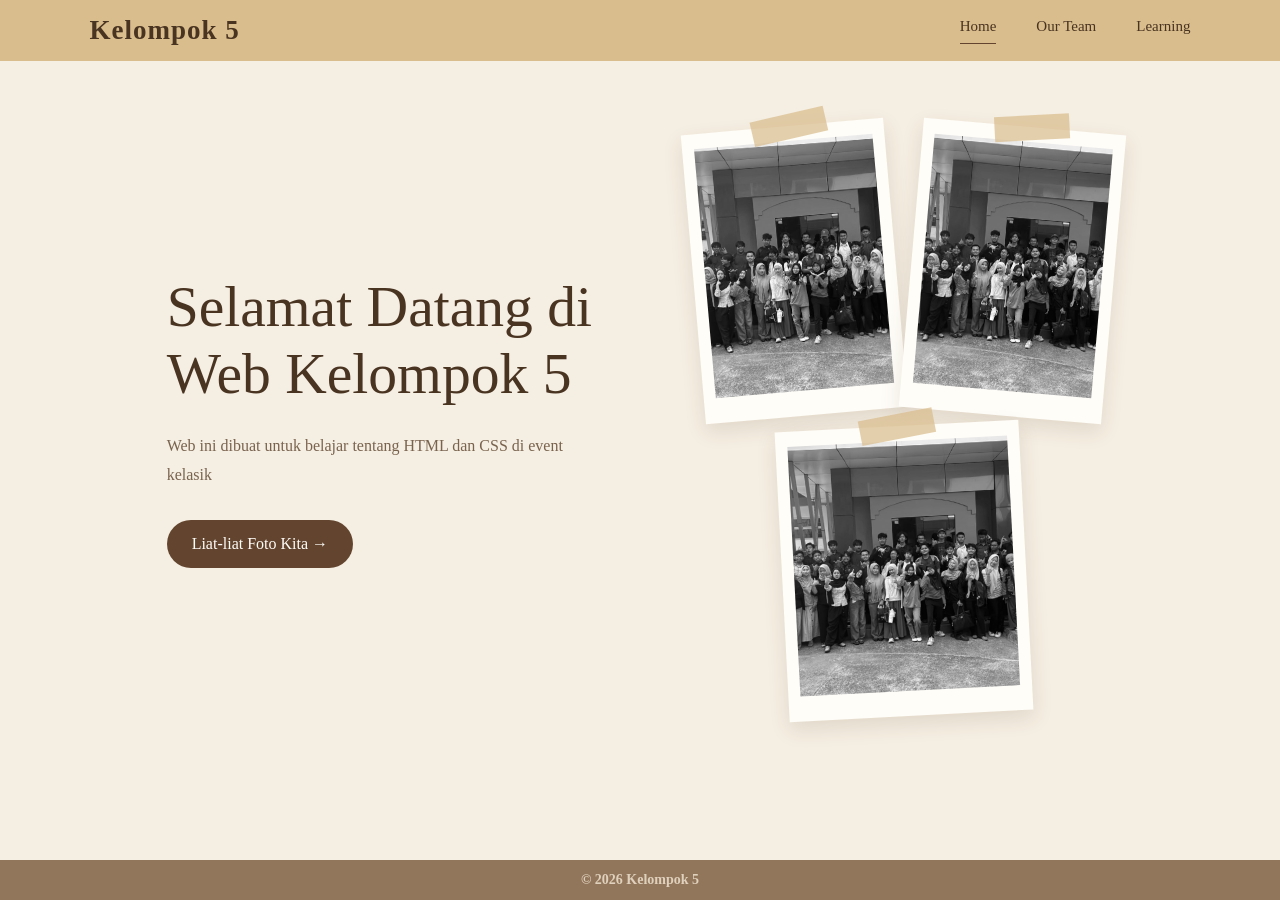
<file: kelompok_5/index.html>
<!doctype html>
<html lang="id">
  <head>
    <meta charset="UTF-8" />
    <meta name="viewport" content="width=device-width, initial-scale=1.0" />
    <title>Kelompok 5</title>
    <link rel="stylesheet" href="css/style.css" />
    <script src="js/script.js" defer></script>
  </head>

  <body>
    <header class="navbar">
      <a href="index.html" class="logo">Kelompok 5</a>

      <nav class="navbar1" aria-label="Navigasi utama">
        <button
          class="menu-toggle"
          type="button"
          aria-expanded="false"
          aria-controls="navLinks"
        >
          Menu
        </button>
        <div class="navlink" id="navLinks">
          <a href="index.html" class="active">Home</a>
          <a href="team.html">Our Team</a>
          <a href="learning.html">Learning</a>
        </div>
      </nav>
    </header>

    <main>
      <section class="hero">
        <div class="hero-text">
          <h1>Selamat Datang di Web Kelompok 5</h1>

          <p class="description">
            Web ini dibuat untuk belajar tentang HTML dan CSS di event kelasik
          </p>

          <a href="team.html" class="main-button"> Liat-liat Foto Kita → </a>
        </div>

        <div class="hero-photos">
          <div class="polaroid photo-one">
            <img
              src="aset/img/WhatsApp Image 2026-10-24 at 16.26.23 (1).jpeg"
              alt="Foto Kelasik 1"
            />
          </div>

          <div class="polaroid photo-two">
            <img
              src="aset/img/WhatsApp Image 2026-10-24 at 16.26.22.jpeg"
              alt="Foto Kelasik 2"
            />
          </div>

          <div class="polaroid photo-three">
            <img
              src="aset/img/WhatsApp Image 2026-10-24 at 16.26.22.jpeg"
              alt="Foto Kelasik 3"
            />
          </div>
        </div>
      </section>
    </main>
    <footer>
      <p>&copy; 2026 Kelompok 5</p>
    </footer>
  </body>
</html>
</file>
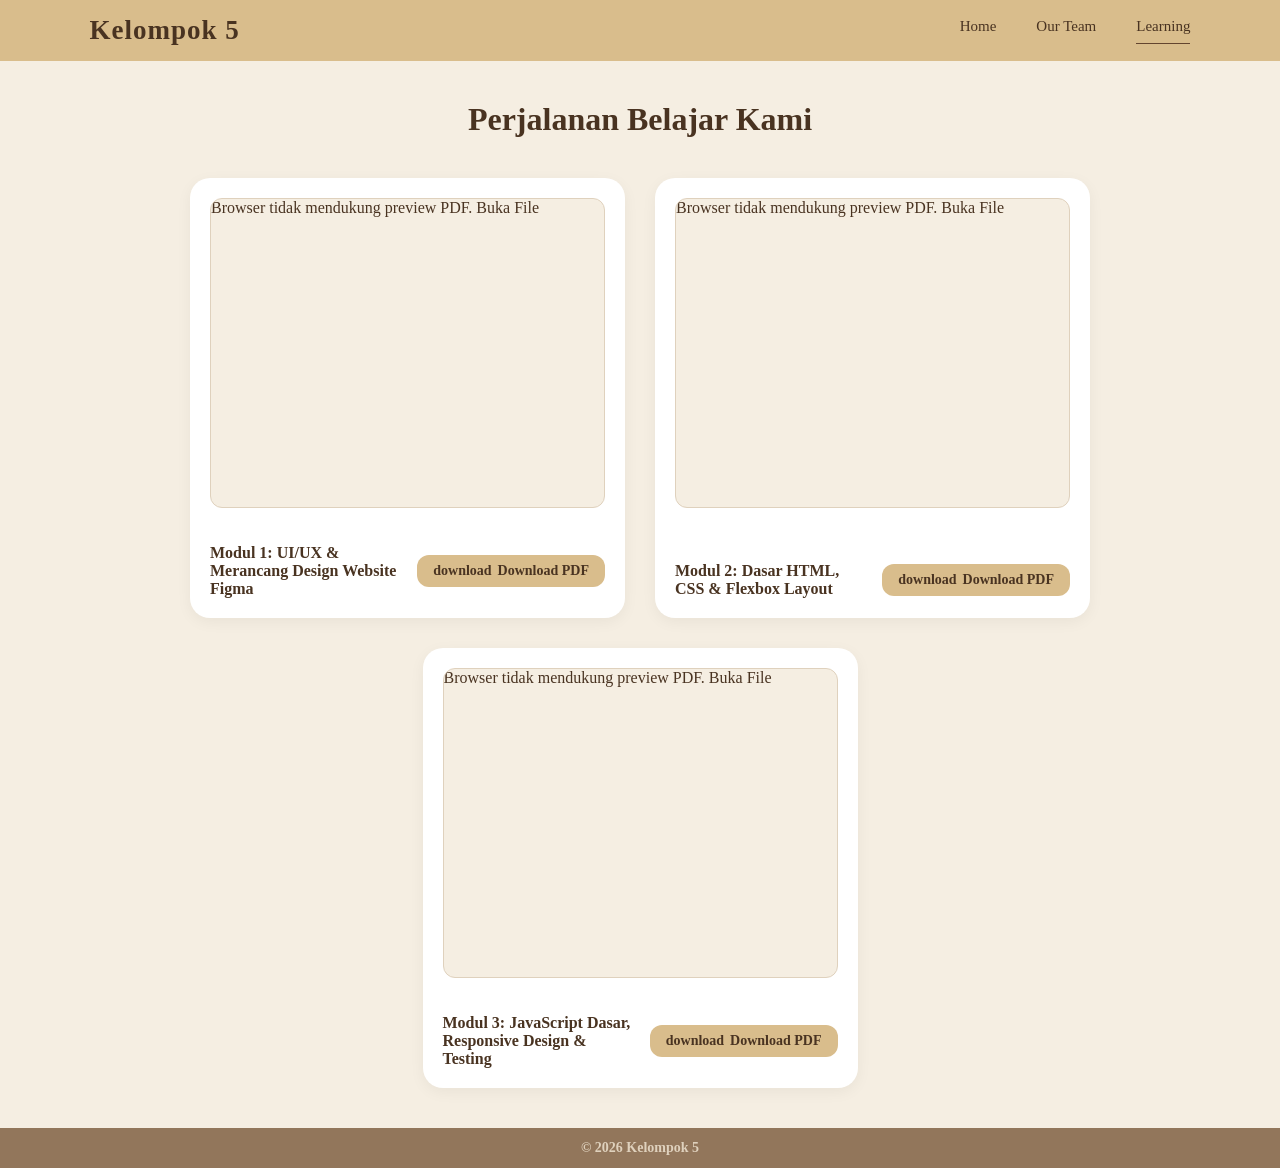
<file: kelompok_5/learning.html>
<!doctype html>
<html lang="id">
  <head>
    <meta charset="UTF-8" />
    <meta name="viewport" content="width=device-width, initial-scale=1.0" />
    <title>Learning - Kelompok 5</title>
    <link rel="stylesheet" href="css/style.css" />
    <script src="js/script.js" defer></script>
  </head>
  <body>
    <header class="navbar">
      <a href="index.html" class="logo">Kelompok 5</a>
      <nav class="navbar1" aria-label="Navigasi utama">
        <button
          class="menu-toggle material-symbols-outlined"
          type="button"
          aria-expanded="false"
          aria-controls="navLinks"
        >
          menu
        </button>
        <div class="navlink" id="navLinks">
          <a href="index.html">Home</a>
          <a href="team.html">Our Team</a>
          <a href="learning.html" class="active">Learning</a>
        </div>
      </nav>
    </header>
    <main class="learning-container">
      <h1 class="learning-title">Perjalanan Belajar Kami</h1>
      <div class="cards-grid">
        <div class="learning-card">
          <object
            data="Dokumen_Pembelajaran/Modul 01-KELASIK2026.pdf"
            type="application/pdf"
            class="doc-preview"
          >
            <p>
              Browser tidak mendukung preview PDF.
              <a href="Dokumen_Pembelajaran/Modul 01-KELASIK2026.pdf"
                >Buka File</a
              >
            </p>
          </object>
          <div class="card-content">
            <h3>Modul 1: UI/UX & Merancang Design Website Figma</h3>
            <a
              href="Dokumen_Pembelajaran/Modul 01-KELASIK2026.pdf"
              download="Modul_01_Figma_Kelompok5.pdf"
              class="badge badge-download"
            >
              <span class="material-symbols-outlined">download</span> Download
              PDF
            </a>
          </div>
        </div>
        <div class="learning-card">
          <object
            data="Dokumen_Pembelajaran/Modul-02-kelasik.docx.pdf"
            type="application/pdf"
            class="doc-preview"
          >
            <p>
              Browser tidak mendukung preview PDF.
              <a href="Dokumen_Pembelajaran/Modul-02-kelasik.docx.pdf"
                >Buka File</a
              >
            </p>
          </object>
          <div class="card-content">
            <h3>Modul 2: Dasar HTML, CSS & Flexbox Layout</h3>
            <a
              href="Dokumen_Pembelajaran/Modul-02-kelasik.docx.pdf"
              download="Modul_02_HTML_CSS_Kelompok5.pdf"
              class="badge badge-download"
            >
              <span class="material-symbols-outlined">download</span> Download
              PDF
            </a>
          </div>
        </div>
        <div class="learning-card card-center">
          <object
            data="Dokumen_Pembelajaran/Modul-03-KELASIK.pdf"
            type="application/pdf"
            class="doc-preview"
          >
            <p>
              Browser tidak mendukung preview PDF.
              <a href="Dokumen_Pembelajaran/Modul-03-KELASIK.pdf">Buka File</a>
            </p>
          </object>
          <div class="card-content">
            <h3>Modul 3: JavaScript Dasar, Responsive Design & Testing</h3>
            <a
              href="Dokumen_Pembelajaran/Modul-03-KELASIK.pdf"
              download="Modul_03_JavaScript_Kelompok5.pdf"
              class="badge badge-download"
            >
              <span class="material-symbols-outlined">download</span> Download
              PDF
            </a>
          </div>
        </div>
      </div>
    </main>
    <footer>&copy; 2026 Kelompok 5</footer>
  </body>
</html>
</file>
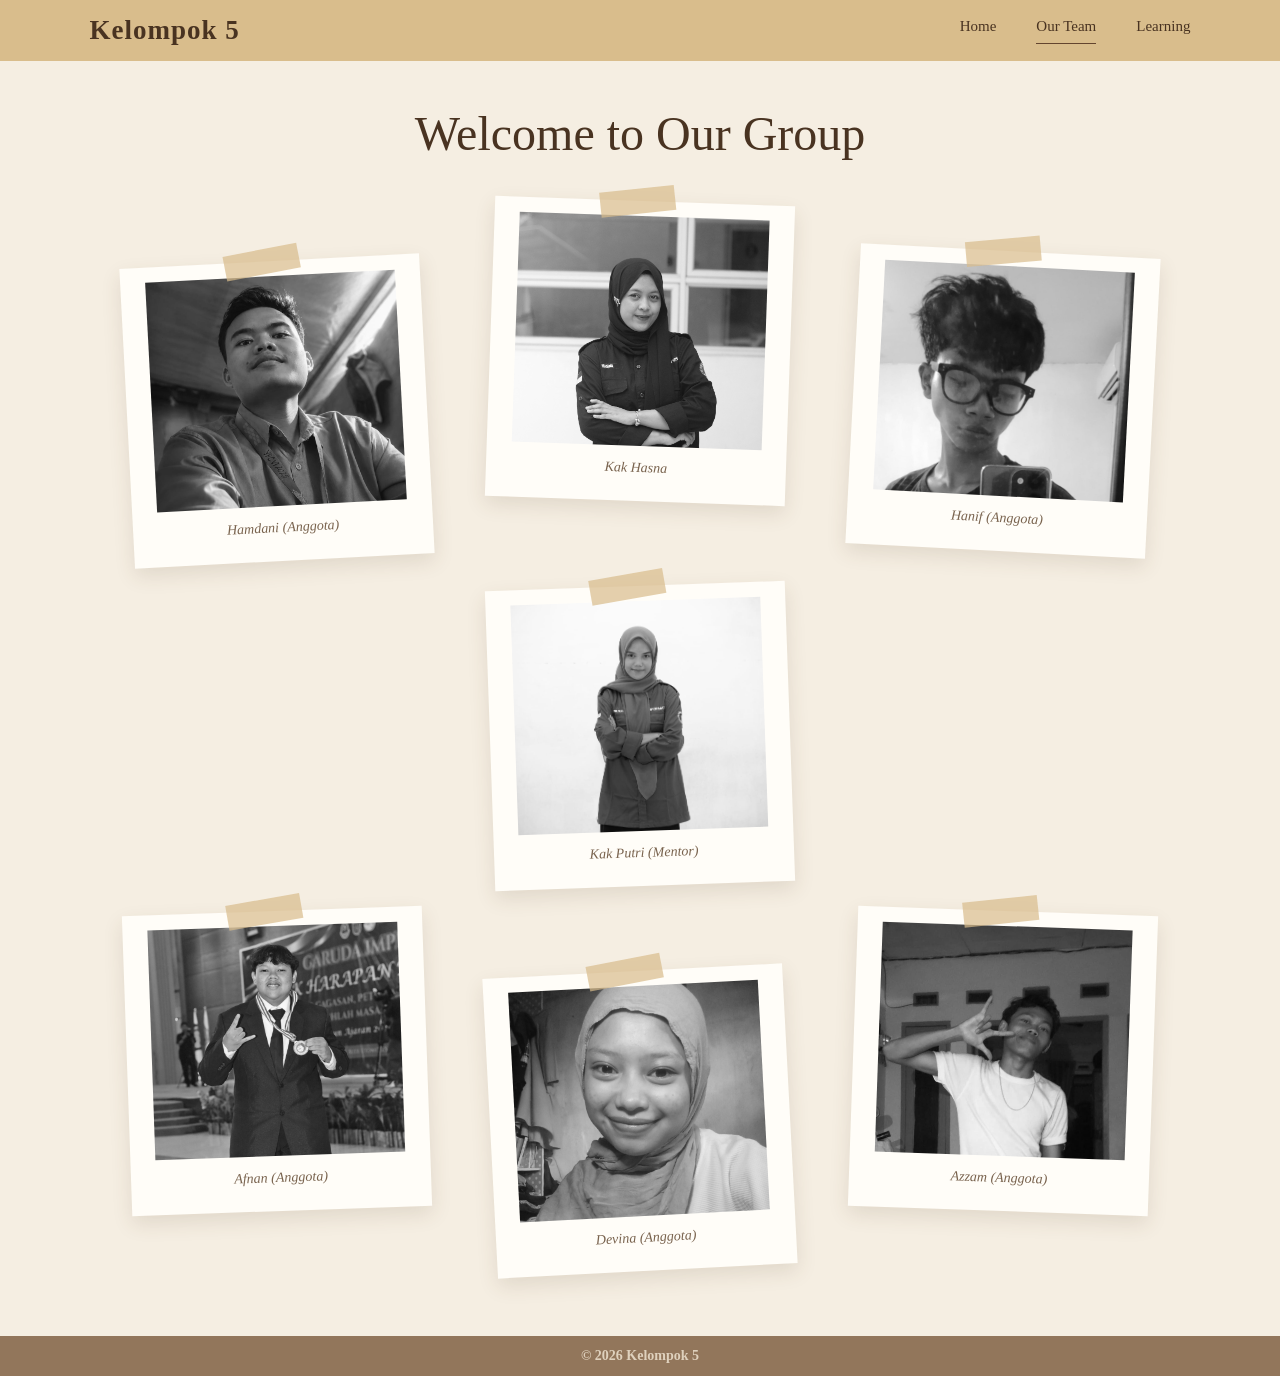
<file: kelompok_5/team.html>
<!doctype html>
<html lang="id">
  <head>
    <meta charset="UTF-8" />
    <meta name="viewport" content="width=device-width, initial-scale=1.0" />
    <title>Our Team | Kelompok 5</title>
    <link rel="stylesheet" href="css/style.css" />
    <script src="js/script.js" defer></script>
  </head>

  <body>
    <header class="navbar">
      <a href="index.html" class="logo">Kelompok 5</a>

      <nav class="navbar1" aria-label="Navigasi utama">
        <button
          class="menu-toggle"
          type="button"
          aria-expanded="false"
          aria-controls="navLinks"
        >
          menu
        </button>
        <div class="navlink" id="navLinks">
          <a href="index.html">Home</a>
          <a href="team.html" class="active">Our Team</a>
          <a href="learning.html">Learning</a>
        </div>
      </nav>
    </header>

    <main class="gallery-page">
      <div class="gallery-title">
        <h1>Welcome to Our Group</h1>
      </div>

      <section class="photo-gallery">
        <div class="polaroid">
          <img src="aset/img/hamdani.jpeg" alt="Foto Hamdani" />
          <p>Hamdani (Anggota)</p>
        </div>

        <div class="polaroid">
          <img src="aset/img/mentor.jpeg" alt="Foto Kak Hasna" />
          <p>Kak Hasna</p>
        </div>

        <div class="polaroid">
          <img src="aset/img/ame.jpeg" alt="Foto Hanif" />
          <p>Hanif (Anggota)</p>
        </div>

        <div class="polaroid">
          <img src="aset/img/mentor1.jpeg" alt="Foto Kak Putri" />
          <p>Kak Putri (Mentor)</p>
        </div>

        <div class="polaroid">
          <img src="aset/img/afnan.jpeg" alt="Foto Afnan" />
          <p>Afnan (Anggota)</p>
        </div>

        <div class="polaroid">
          <img src="aset/img/devina.jpeg" alt="Foto Devina" />
          <p>Devina (Anggota)</p>
        </div>

        <div class="polaroid">
          <img src="aset/img/azzam.jpeg" alt="Foto Azzam" />
          <p>Azzam (Anggota)</p>
        </div>
      </section>
    </main>

    <footer>
      <p>&copy; 2026 Kelompok 5</p>
    </footer>
  </body>
</html>
</file>
<file: kelompok_5/css/style.css>
* {
  margin: 0;
  padding: 0;
  box-sizing: border-box;
}

html {
  scroll-behavior: smooth;
}

body {
  background-color: #f5eee2;
  color: #493321;
  font-family: Georgia, "Times New Roman", serif;
  min-height: 100vh;
  display: flex;
  flex-direction: column;
}

a {
  color: inherit;
  text-decoration: none;
}

img {
  max-width: 100%;
}

.navbar {
  display: flex;
  justify-content: space-between;
  align-items: center;
  gap: 25px;
  padding: 15px 7%;
  background-color: #d9bd8c;
}

.logo {
  font-size: 27px;
  font-weight: bold;
  letter-spacing: 1px;
  white-space: nowrap;
}

.navbar1 {
  display: flex;
  align-items: center;
}

.navlink {
  display: flex;
  align-items: center;
  gap: 40px;
}

.navlink a {
  font-size: 15px;
  padding-bottom: 8px;
  border-bottom: 1px solid transparent;
  transition: 0.3s;
}

.navlink a:hover,
.navlink a.active {
  border-bottom-color: #63452f;
}

.navbar .menu-toggle {
  display: none;
}

.hero {
  display: flex;
  align-items: center;
  justify-content: space-between;
  gap: 30px;
  padding: 25px 7% 30px;
}

.hero-text {
  flex: 1;
  min-width: 0;
}

.small-text {
  color: #92765b;
  font-size: 15px;
  font-style: italic;
  margin-bottom: 25px;
}

.hero-text h1 {
  max-width: 600px;
  font-size: clamp(40px, 4.5vw, 65px);
  line-height: 1.15;
  font-weight: normal;
  margin-bottom: 25px;
}

.description {
  color: #79634e;
  font-size: 16px;
  line-height: 1.8;
  max-width: 440px;
  margin-bottom: 30px;
}

.main-button {
  display: inline-block;
  background-color: #63452f;
  color: #fffdf8;
  padding: 15px 25px;
  border-radius: 30px;
  transition: 0.3s;
}

.main-button:hover {
  background-color: #8b684a;
}

.hero-photos {
  flex: 1;
  min-width: 0;
  display: grid;
  grid-template-columns: repeat(2, minmax(0, 1fr));
  align-items: center;
  gap: 15px;
  max-width: 420px;
  margin: 0 auto;
}

.polaroid {
  position: relative;
  background-color: #fffdf8;
  padding: 15px 12px 25px;
  box-shadow: 0 8px 20px #59432b20;
  transition:
    transform 0.4s cubic-bezier(0.175, 0.885, 0.32, 1.275),
    box-shadow 0.4s ease;
  cursor: pointer;
  width: 100%;
}

.polaroid:hover {
  transform: scale(1.05) rotate(0deg) translateY(-8px) !important;
  box-shadow: 0 15px 30px rgba(89, 67, 43, 0.25);
  z-index: 10;
}

.polaroid:active {
  transform: scale(1.02) translateY(-3px) !important;
  box-shadow: 0 8px 18px rgba(89, 67, 43, 0.2);
}

.polaroid img {
  display: block;
  width: 100%;
  max-width: 250px;
  height: 250px;
  object-fit: cover;
  object-position: top center;
  margin: 0 auto;
  filter: grayscale(100%);
  transition: filter 0.4s ease;
}

.polaroid:hover img {
  filter: grayscale(0%);
}

.polaroid p {
  text-align: center;
  color: #79634e;
  font-size: 14px;
  font-style: italic;
  margin-top: 14px;
}

.photo-one {
  transform: rotate(-5deg);
}

.photo-two {
  transform: rotate(5deg);
}

.photo-three {
  grid-column: 1 / 3;
  width: 58%;
  justify-self: center;
  transform: rotate(-3deg);
  margin-top: -5px;
}

.polaroid::before {
  content: "";
  position: absolute;
  top: -12px;
  left: 35%;
  width: 75px;
  height: 25px;
  background-color: #d9bd8c;
  opacity: 0.7;
  transform: rotate(-8deg);
  z-index: 1;
}

.preview-gallery {
  padding: 35px 7% 55px;
  border-top: 1px solid #dfd1bd;
}

.section-heading {
  display: flex;
  justify-content: space-between;
  align-items: center;
  gap: 15px;
  margin-bottom: 30px;
}

.section-heading h2 {
  font-size: 14px;
  font-weight: normal;
  letter-spacing: 2px;
}

.section-heading a {
  font-size: 14px;
  color: #79634e;
}

.section-heading a:hover {
  color: #493321;
}

.preview-list {
  display: grid;
  grid-template-columns: repeat(3, minmax(0, 1fr));
  gap: 35px;
}

.preview-list img {
  display: block;
  width: 100%;
  height: 190px;
  object-fit: cover;
  transition: 0.3s;
}

.preview-list img:hover {
  transform: translateY(-5px);
}

.gallery-page {
  padding: 45px 7% 65px;
  min-height: 75vh;
}

.gallery-title {
  text-align: center;
  margin-bottom: 40px;
}

.gallery-title .small-text {
  margin-bottom: 15px;
}

.gallery-title h1 {
  font-size: clamp(34px, 4vw, 48px);
  font-weight: normal;
  margin-bottom: 15px;
}

.gallery-title > p:last-child {
  color: #79634e;
  line-height: 1.8;
}

.photo-gallery {
  display: grid;
  grid-template-columns: repeat(3, 1fr);
  gap: 25px 40px;
  max-width: 1050px;
  margin: 0 auto;
  align-items: start;
}

.photo-gallery .polaroid {
  width: 100%;
  max-width: 300px;
  margin: 0 auto;
}

.photo-gallery .polaroid:nth-child(1) {
  grid-column: 1;
  grid-row: 1;
  transform: rotate(-3deg);
  margin-top: 60px;
}

.photo-gallery .polaroid:nth-child(2) {
  grid-column: 2;
  grid-row: 1;
  transform: rotate(2deg);
  margin-top: 0;
}

.photo-gallery .polaroid:nth-child(3) {
  grid-column: 3;
  grid-row: 1;
  transform: rotate(3deg);
  margin-top: 50px;
}

.photo-gallery .polaroid:nth-child(4) {
  grid-column: 2;
  grid-row: 2;
  transform: rotate(-2deg);
  margin-top: 0;
}

.photo-gallery .polaroid:nth-child(5) {
  grid-column: 1;
  grid-row: 3;
  transform: rotate(-2deg);
  margin-top: 0px;
}

.photo-gallery .polaroid:nth-child(6) {
  grid-column: 2;
  grid-row: 3;
  transform: rotate(-3deg);
  margin-top: 60px;
}

.photo-gallery .polaroid:nth-child(7) {
  grid-column: 3;
  grid-row: 3;
  transform: rotate(2deg);
  margin-top: 0px;
}

.photo-gallery .polaroid:hover {
  transform: rotate(0deg) translateY(-8px) scale(1.05) !important;
}

.photo-gallery .polaroid img {
  height: 230px;
}

main,
.learning-container {
  flex: 1;
  padding: 40px 7%;
}

.learning-title {
  font-size: 32px;
  color: #493321;
  font-weight: bold;
  margin-bottom: 40px;
  text-align: center;
}

.cards-grid {
  display: grid;
  grid-template-columns: repeat(2, 1fr);
  gap: 30px;
  max-width: 900px;
  margin: 0 auto;
}

.learning-card {
  background-color: #ffffff;
  border-radius: 20px;
  height: 440px;
  padding: 20px;
  display: flex;
  flex-direction: column;
  justify-content: space-between;
  align-items: stretch;
  box-shadow: 0 4px 15px rgba(0, 0, 0, 0.05);
  overflow: hidden;
}

.card-center {
  grid-column: 1 / 3;
  width: calc(50% - 15px);
  justify-self: center;
}

.doc-preview {
  width: 100%;
  height: 310px;
  border: 1px solid #dfd1bd;
  border-radius: 12px;
  background-color: #f5eee2;
}

.card-content {
  display: flex;
  justify-content: space-between;
  align-items: center;
  gap: 15px;
  width: 100%;
  margin-top: 15px;
}

.learning-card h3 {
  font-size: 16px;
  color: #493321;
  font-weight: bold;
  margin: 0;
}

.badge {
  background-color: #d9bd8c;
  color: #493321;
  padding: 8px 16px;
  border-radius: 12px;
  font-size: 14px;
  font-weight: bold;
  text-decoration: none;
  display: inline-flex;
  align-items: center;
  gap: 6px;
  white-space: nowrap;
  transition:
    background-color 0.3s ease,
    transform 0.2s ease;
  cursor: pointer;
}

.badge-download:hover {
  background-color: #63452f;
  color: #fffdf8;
  transform: translateY(-2px);
}

footer {
  text-align: center;
  padding: 12px 15px;
  background-color: #92765b;
  color: #dfd1bd;
  font-size: 14px;
  font-weight: bold;
  margin-top: auto;
}

@media (max-width: 768px) {
  .navbar .menu-toggle {
    display: inline-block;
    padding: 8px 14px;
    background-color: #d9bd8c;
    color: #fffdf8;
    border: 1px solid #92765b;
    border-radius: 6px;
    cursor: pointer;
  }

  .navlink {
    display: none;
    width: 100%;
    flex-direction: column;
    gap: 12px;
    padding: 16px 0 5px;
  }

  .navlink.show {
    display: flex;
  }

  .cards-grid {
    grid-template-columns: 1fr;
  }

  .card-center {
    grid-column: auto;
    width: 100%;
  }

  .card-content {
    flex-direction: column;
    align-items: flex-start;
  }
}
</file>
